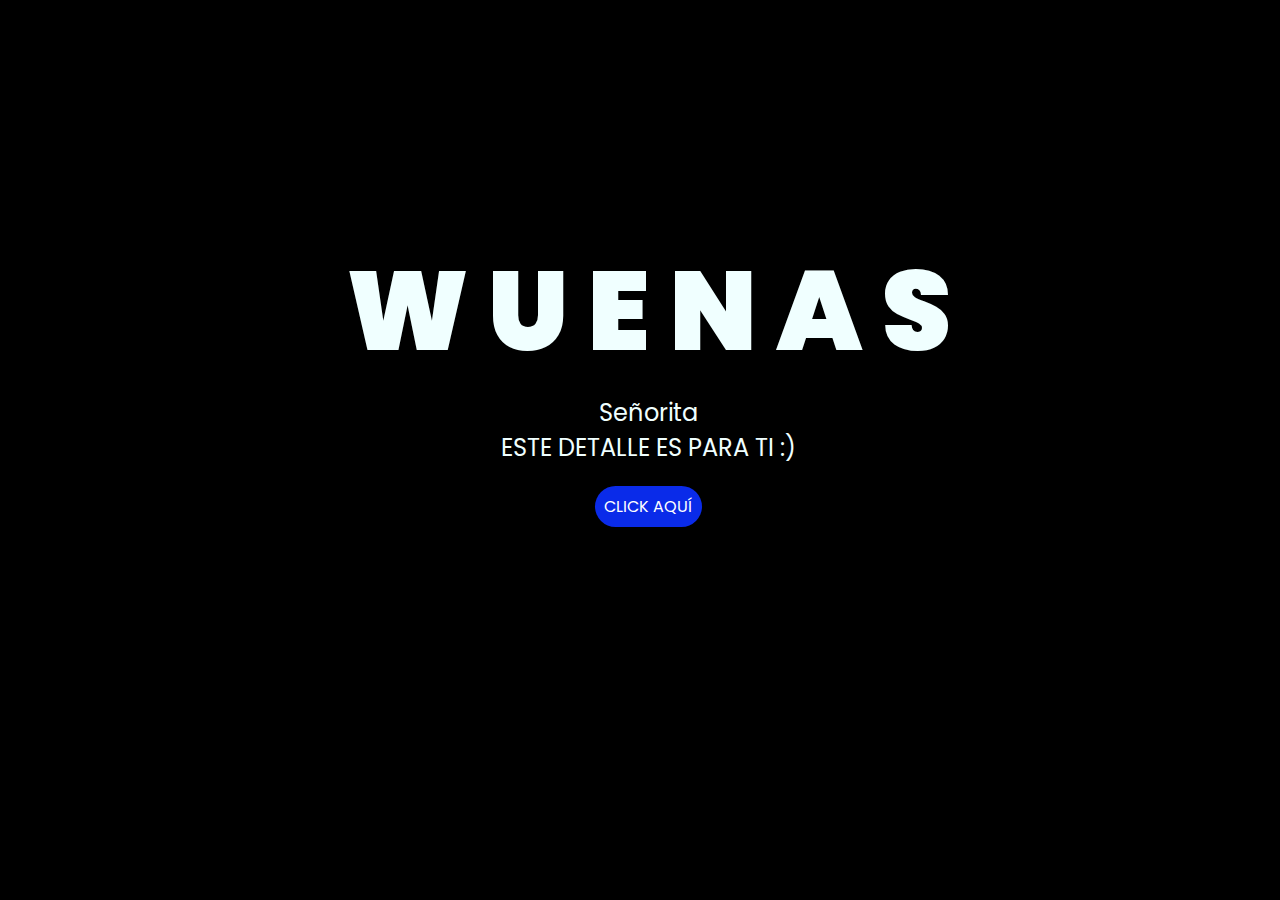
<file: index.html>
<!DOCTYPE html>
<html lang="es">

<head>
    <meta charset="UTF-8">
    <meta http-equiv="X-UA-Compatible" content="IE=edge">
    <meta name="viewport" content="width=device-width, initial-scale=1.0">
    <link rel="stylesheet" href="css/style.css">
    <link rel="icon" href="img/flowers.png" type="image/x-icon">
    <title>Flowers</title>
</head>

<body>
    
    <div class="greetings">
        <span>W</span>
        <span>U</span>
        <span>E</span>
        <span>N</span>
        <span>A</span>
        <span>S</span>
        
    </div>
    <div style="text-align: center;" class="description">
        <span>Señorita <br></span>
        <span>ESTE DETALLE ES PARA TI :)</span>
    </div>
    <div class="button">
        <button class="botones">
            <a href="flower.html" style="color: #fff;">CLICK AQUÍ</a>
        </button>
    </div>

</body>

</html>
</file>
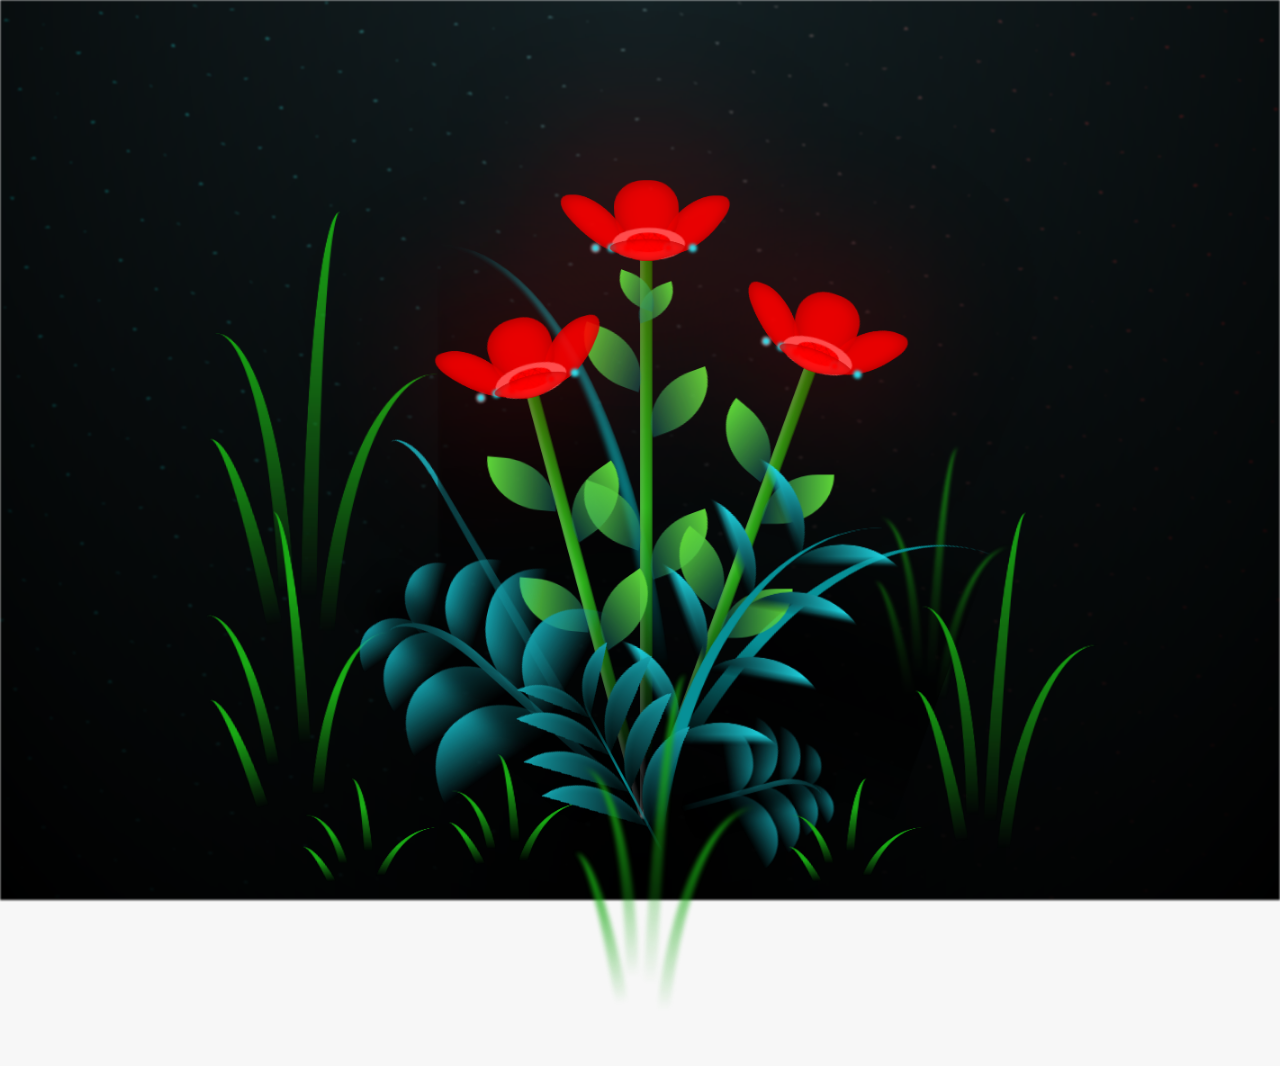
<file: flower.html>
<!DOCTYPE html>
<html lang="es">
  <head>
    <meta charset="UTF-8" />
    <meta http-equiv="X-UA-Compatible" content="IE=edge" />
    <meta name="viewport" content="width=device-width, initial-scale=1.0" />
    <link rel="stylesheet" href="css/main.css" />
    <link rel="icon" href="img/flowers.png" type="image/x-icon" />
    <title>Flower</title>
  </head>
  <body class="container">
    <audio src="sound/ChristianBasso&HaienQiu-Flowers.mp3" autoplay></audio>
    <div id="lyrics">
     
    </div>
    <h1 class="titulo">Cada segundo que paso con usted, el tiempo se me va volando. Y las flores que se muestran son rojas por que usted le gusta mucho</h1>
  
    <div class="night"></div>
    <div class="flowers">
      <div class="flower flower--1">
        <div class="flower__leafs flower__leafs--1">
          <div class="flower__leaf flower__leaf--1"></div>
          <div class="flower__leaf flower__leaf--2"></div>
          <div class="flower__leaf flower__leaf--3"></div>
          <div class="flower__leaf flower__leaf--4"></div>
          <div class="flower__white-circle"></div>

          <div class="flower__light flower__light--1"></div>
          <div class="flower__light flower__light--2"></div>
          <div class="flower__light flower__light--3"></div>
          <div class="flower__light flower__light--4"></div>
          <div class="flower__light flower__light--5"></div>
          <div class="flower__light flower__light--6"></div>
          <div class="flower__light flower__light--7"></div>
          <div class="flower__light flower__light--8"></div>
        </div>
        <div class="flower__line">
          <div class="flower__line__leaf flower__line__leaf--1"></div>
          <div class="flower__line__leaf flower__line__leaf--2"></div>
          <div class="flower__line__leaf flower__line__leaf--3"></div>
          <div class="flower__line__leaf flower__line__leaf--4"></div>
          <div class="flower__line__leaf flower__line__leaf--5"></div>
          <div class="flower__line__leaf flower__line__leaf--6"></div>
        </div>
      </div>

      <div class="flower flower--2">
        <div class="flower__leafs flower__leafs--2">
          <div class="flower__leaf flower__leaf--1"></div>
          <div class="flower__leaf flower__leaf--2"></div>
          <div class="flower__leaf flower__leaf--3"></div>
          <div class="flower__leaf flower__leaf--4"></div>
          <div class="flower__white-circle"></div>

          <div class="flower__light flower__light--1"></div>
          <div class="flower__light flower__light--2"></div>
          <div class="flower__light flower__light--3"></div>
          <div class="flower__light flower__light--4"></div>
          <div class="flower__light flower__light--5"></div>
          <div class="flower__light flower__light--6"></div>
          <div class="flower__light flower__light--7"></div>
          <div class="flower__light flower__light--8"></div>
        </div>
        <div class="flower__line">
          <div class="flower__line__leaf flower__line__leaf--1"></div>
          <div class="flower__line__leaf flower__line__leaf--2"></div>
          <div class="flower__line__leaf flower__line__leaf--3"></div>
          <div class="flower__line__leaf flower__line__leaf--4"></div>
        </div>
      </div>

      <div class="flower flower--3">
        <div class="flower__leafs flower__leafs--3">
          <div class="flower__leaf flower__leaf--1"></div>
          <div class="flower__leaf flower__leaf--2"></div>
          <div class="flower__leaf flower__leaf--3"></div>
          <div class="flower__leaf flower__leaf--4"></div>
          <div class="flower__white-circle"></div>

          <div class="flower__light flower__light--1"></div>
          <div class="flower__light flower__light--2"></div>
          <div class="flower__light flower__light--3"></div>
          <div class="flower__light flower__light--4"></div>
          <div class="flower__light flower__light--5"></div>
          <div class="flower__light flower__light--6"></div>
          <div class="flower__light flower__light--7"></div>
          <div class="flower__light flower__light--8"></div>
        </div>
        <div class="flower__line">
          <div class="flower__line__leaf flower__line__leaf--1"></div>
          <div class="flower__line__leaf flower__line__leaf--2"></div>
          <div class="flower__line__leaf flower__line__leaf--3"></div>
          <div class="flower__line__leaf flower__line__leaf--4"></div>
        </div>
      </div>

      <div class="grow-ans" style="--d: 1.2s">
        <div class="flower__g-long">
          <div class="flower__g-long__top"></div>
          <div class="flower__g-long__bottom"></div>
        </div>
      </div>

      <div class="growing-grass">
        <div class="flower__grass flower__grass--1">
          <div class="flower__grass--top"></div>
          <div class="flower__grass--bottom"></div>
          <div class="flower__grass__leaf flower__grass__leaf--1"></div>
          <div class="flower__grass__leaf flower__grass__leaf--2"></div>
          <div class="flower__grass__leaf flower__grass__leaf--3"></div>
          <div class="flower__grass__leaf flower__grass__leaf--4"></div>
          <div class="flower__grass__leaf flower__grass__leaf--5"></div>
          <div class="flower__grass__leaf flower__grass__leaf--6"></div>
          <div class="flower__grass__leaf flower__grass__leaf--7"></div>
          <div class="flower__grass__leaf flower__grass__leaf--8"></div>
          <div class="flower__grass__overlay"></div>
        </div>
      </div>

      <div class="growing-grass">
        <div class="flower__grass flower__grass--2">
          <div class="flower__grass--top"></div>
          <div class="flower__grass--bottom"></div>
          <div class="flower__grass__leaf flower__grass__leaf--1"></div>
          <div class="flower__grass__leaf flower__grass__leaf--2"></div>
          <div class="flower__grass__leaf flower__grass__leaf--3"></div>
          <div class="flower__grass__leaf flower__grass__leaf--4"></div>
          <div class="flower__grass__leaf flower__grass__leaf--5"></div>
          <div class="flower__grass__leaf flower__grass__leaf--6"></div>
          <div class="flower__grass__leaf flower__grass__leaf--7"></div>
          <div class="flower__grass__leaf flower__grass__leaf--8"></div>
          <div class="flower__grass__overlay"></div>
        </div>
      </div>

      <div class="grow-ans" style="--d: 2.4s">
        <div class="flower__g-right flower__g-right--1">
          <div class="leaf"></div>
        </div>
      </div>

      <div class="grow-ans" style="--d: 2.8s">
        <div class="flower__g-right flower__g-right--2">
          <div class="leaf"></div>
        </div>
      </div>

      <div class="grow-ans" style="--d: 2.8s">
        <div class="flower__g-front">
          <div
            class="flower__g-front__leaf-wrapper flower__g-front__leaf-wrapper--1"
          >
            <div class="flower__g-front__leaf"></div>
          </div>
          <div
            class="flower__g-front__leaf-wrapper flower__g-front__leaf-wrapper--2"
          >
            <div class="flower__g-front__leaf"></div>
          </div>
          <div
            class="flower__g-front__leaf-wrapper flower__g-front__leaf-wrapper--3"
          >
            <div class="flower__g-front__leaf"></div>
          </div>
          <div
            class="flower__g-front__leaf-wrapper flower__g-front__leaf-wrapper--4"
          >
            <div class="flower__g-front__leaf"></div>
          </div>
          <div
            class="flower__g-front__leaf-wrapper flower__g-front__leaf-wrapper--5"
          >
            <div class="flower__g-front__leaf"></div>
          </div>
          <div
            class="flower__g-front__leaf-wrapper flower__g-front__leaf-wrapper--6"
          >
            <div class="flower__g-front__leaf"></div>
          </div>
          <div
            class="flower__g-front__leaf-wrapper flower__g-front__leaf-wrapper--7"
          >
            <div class="flower__g-front__leaf"></div>
          </div>
          <div
            class="flower__g-front__leaf-wrapper flower__g-front__leaf-wrapper--8"
          >
            <div class="flower__g-front__leaf"></div>
          </div>
          <div class="flower__g-front__line"></div>
        </div>
      </div>

      <div class="grow-ans" style="--d: 3.2s">
        <div class="flower__g-fr">
          <div class="leaf"></div>
          <div class="flower__g-fr__leaf flower__g-fr__leaf--1"></div>
          <div class="flower__g-fr__leaf flower__g-fr__leaf--2"></div>
          <div class="flower__g-fr__leaf flower__g-fr__leaf--3"></div>
          <div class="flower__g-fr__leaf flower__g-fr__leaf--4"></div>
          <div class="flower__g-fr__leaf flower__g-fr__leaf--5"></div>
          <div class="flower__g-fr__leaf flower__g-fr__leaf--6"></div>
          <div class="flower__g-fr__leaf flower__g-fr__leaf--7"></div>
          <div class="flower__g-fr__leaf flower__g-fr__leaf--8"></div>
        </div>
      </div>

      <div class="long-g long-g--0">
        <div class="grow-ans" style="--d: 3s">
          <div class="leaf leaf--0"></div>
        </div>
        <div class="grow-ans" style="--d: 2.2s">
          <div class="leaf leaf--1"></div>
        </div>
        <div class="grow-ans" style="--d: 3.4s">
          <div class="leaf leaf--2"></div>
        </div>
        <div class="grow-ans" style="--d: 3.6s">
          <div class="leaf leaf--3"></div>
        </div>
      </div>

      <div class="long-g long-g--1">
        <div class="grow-ans" style="--d: 3.6s">
          <div class="leaf leaf--0"></div>
        </div>
        <div class="grow-ans" style="--d: 3.8s">
          <div class="leaf leaf--1"></div>
        </div>
        <div class="grow-ans" style="--d: 4s">
          <div class="leaf leaf--2"></div>
        </div>
        <div class="grow-ans" style="--d: 4.2s">
          <div class="leaf leaf--3"></div>
        </div>
      </div>

      <div class="long-g long-g--2">
        <div class="grow-ans" style="--d: 4s">
          <div class="leaf leaf--0"></div>
        </div>
        <div class="grow-ans" style="--d: 4.2s">
          <div class="leaf leaf--1"></div>
        </div>
        <div class="grow-ans" style="--d: 4.4s">
          <div class="leaf leaf--2"></div>
        </div>
        <div class="grow-ans" style="--d: 4.6s">
          <div class="leaf leaf--3"></div>
        </div>
      </div>

      <div class="long-g long-g--3">
        <div class="grow-ans" style="--d: 4s">
          <div class="leaf leaf--0"></div>
        </div>
        <div class="grow-ans" style="--d: 4.2s">
          <div class="leaf leaf--1"></div>
        </div>
        <div class="grow-ans" style="--d: 3s">
          <div class="leaf leaf--2"></div>
        </div>
        <div class="grow-ans" style="--d: 3.6s">
          <div class="leaf leaf--3"></div>
        </div>
      </div>

      <div class="long-g long-g--4">
        <div class="grow-ans" style="--d: 4s">
          <div class="leaf leaf--0"></div>
        </div>
        <div class="grow-ans" style="--d: 4.2s">
          <div class="leaf leaf--1"></div>
        </div>
        <div class="grow-ans" style="--d: 3s">
          <div class="leaf leaf--2"></div>
        </div>
        <div class="grow-ans" style="--d: 3.6s">
          <div class="leaf leaf--3"></div>
        </div>
      </div>

      <div class="long-g long-g--5">
        <div class="grow-ans" style="--d: 4s">
          <div class="leaf leaf--0"></div>
        </div>
        <div class="grow-ans" style="--d: 4.2s">
          <div class="leaf leaf--1"></div>
        </div>
        <div class="grow-ans" style="--d: 3s">
          <div class="leaf leaf--2"></div>
        </div>
        <div class="grow-ans" style="--d: 3.6s">
          <div class="leaf leaf--3"></div>
        </div>
      </div>

      <div class="long-g long-g--6">
        <div class="grow-ans" style="--d: 4.2s">
          <div class="leaf leaf--0"></div>
        </div>
        <div class="grow-ans" style="--d: 4.4s">
          <div class="leaf leaf--1"></div>
        </div>
        <div class="grow-ans" style="--d: 4.6s">
          <div class="leaf leaf--2"></div>
        </div>
        <div class="grow-ans" style="--d: 4.8s">
          <div class="leaf leaf--3"></div>
        </div>
      </div>

      <div class="long-g long-g--7">
        <div class="grow-ans" style="--d: 3s">
          <div class="leaf leaf--0"></div>
        </div>
        <div class="grow-ans" style="--d: 3.2s">
          <div class="leaf leaf--1"></div>
        </div>
        <div class="grow-ans" style="--d: 3.5s">
          <div class="leaf leaf--2"></div>
        </div>
        <div class="grow-ans" style="--d: 3.6s">
          <div class="leaf leaf--3"></div>
        </div>
      </div>
    </div>
    <script src="anim.js"></script>
    <script src="main.js"></script>
  </body>
</html>
</file>
<file: css/style.css>
@import url('https://fonts.googleapis.com/css2?family=Poppins:ital,wght@0,500;1,900&display=swap');
*{
    font-family: 'Poppins',cursive;
}
body{
    color: azure;
    width: 100%;
    height: 82vh;
    display: flex;
    flex-direction: column;
    align-items: center;
    justify-content: center;
    background-color: black;
    /* padding-top: -30; */
}

.botones{
    padding: 9px;
    border-radius: 80px;
    background-color: transparent;
    border: none;
}

.botones a{
    background-color: #0a2be9;
    padding: 9px;
    border-radius: 80px;
    -webkit-border-radius: 80px;
    -moz-border-radius: 80px;
    -ms-border-radius: 80px;
    -o-border-radius: 80px;

}

.botones a:focus{
    background-color: rgb(50, 194, 194);
}

.greetings{
    font-size: 7rem;
    font-weight: 900;
}
.greetings > span{
    animation: glow 2.5s ease-in-out infinite;
}
@keyframes glow{
    0%, 100%{
        color: #fff;
        text-shadow: 0 0 12px #39c6d6, 0 0 50px #39c6d6, 0 0 100px #39c6d6;
    }
    10%, 90%{
        color: #111;
        text-shadow: none;
    }
}
.greetings > span:nth-child(2){
    animation-delay: .2s ;
}
.greetings > span:nth-child(3){
    animation-delay: .4s ;
}
.greetings > span:nth-child(4){
    animation-delay: .6s;
}
.greetings > span:nth-child(5){
    animation-delay: .8s;
}
.greetings > span:nth-child(6){
    animation-delay: 1s;
}

.description{
    font-size: 1.5rem;
    margin-bottom: 20px;
}

.button a{
    text-decoration: none;
    font-size: 1rem;
    color: #111;
}

@media screen and (max-width:574px){
    .greetings{
        display: block;
        font-size: 4rem;
        font-weight: 800;
        text-align: center;
    }
    .description{
        font-size: 2rem;
    }
    
    .button a{
        font-size: 1rem;
    }
}
</file>
<file: css/main.css>
*,
*::after,
*::before {
  padding: 0;
  margin: 0;
  box-sizing: border-box;
}

:root {
  --dark-color: #000;
}

body {
  display: flex;
  align-items: flex-end;
  justify-content: center;
  min-height: 100vh;
  background-color: var(--dark-color);
  overflow: hidden;
  perspective: 1000px;
}

#lyrics {
  font-size: 28px;
  font-family: "Franklin Gothic Medium", "Arial Narrow", Arial, sans-serif;
  color: white;
  position: absolute;
  margin-bottom: 20%;
  z-index: 1;
  font-weight: bold;
  letter-spacing: 4px;
}
@media only screen and (max-width: 600px) {
  /* Estilos específicos para dispositivos con un ancho máximo de 600px */
  #lyrics {
      font-size: 14px; /* Reduce el tamaño del texto para dispositivos más pequeños */
      margin-bottom: 530px;
      letter-spacing: 3px;
  }

}
.titulo {
  margin-bottom: 180px;
  font-family: "Arial Narrow", Arial, sans-serif;
  color: rgb(255, 157, 198);
  position: absolute;
  font-weight: bold;
  letter-spacing: 10px;
  opacity: 0;
  animation: fadeIn 3s ease-in-out forwards;
  text-align: center;
}
@keyframes fadeIn {
  from {
    opacity: 0;
  }
  to {
    opacity: 1;
  }
}

.night {
  z-index: -1;
  position: absolute;
  left: 50%;
  top: 0;
  transform: translateX(-50%);
  width: 100%;
  height: 100%;
  filter: blur(0.1vmin);
  background-image: radial-gradient(
      ellipse at top,
      transparent 0%,
      var(--dark-color)
    ),
    radial-gradient(
      ellipse at bottom,
      var(--dark-color),
      rgba(145, 233, 255, 0.2)
    ),
    repeating-linear-gradient(
      220deg,
      rgb(0, 0, 0) 0px,
      rgb(0, 0, 0) 19px,
      transparent 19px,
      transparent 22px
    ),
    repeating-linear-gradient(
      189deg,
      rgb(0, 0, 0) 0px,
      rgb(0, 0, 0) 19px,
      transparent 19px,
      transparent 22px
    ),
    repeating-linear-gradient(
      148deg,
      rgb(0, 0, 0) 0px,
      rgb(0, 0, 0) 19px,
      transparent 19px,
      transparent 22px
    ),
    linear-gradient(90deg, rgb(0, 255, 250), rgb(201, 1, 1));
}

.flowers {
  position: relative;
  transform: scale(0.9);
  /*margin-bottom: 100px;
  */
}

@media only screen and (max-width: 600px) {
  /* Estilos específicos para dispositivos con un ancho máximo de 600px */
.flowers {
      font-size: 14px;
      margin-bottom: 35%;
      letter-spacing: 3px;
      transform: scale(1.0);
}

}

.flower {
  position: absolute;
  bottom: 10vmin;
  transform-origin: bottom center;
  z-index: 10;
  --fl-speed: 0.8s;
}
.flower--1 {
  -webkit-animation: moving-flower-1 4s linear infinite;
  animation: moving-flower-1 4s linear infinite;
}
.flower--1 .flower__line {
  height: 70vmin;
  -webkit-animation-delay: 0.3s;
  animation-delay: 0.3s;
}
.flower--1 .flower__line__leaf--1 {
  -webkit-animation: blooming-leaf-right var(--fl-speed) 1.6s backwards;
  animation: blooming-leaf-right var(--fl-speed) 1.6s backwards;
}
.flower--1 .flower__line__leaf--2 {
  -webkit-animation: blooming-leaf-right var(--fl-speed) 1.4s backwards;
  animation: blooming-leaf-right var(--fl-speed) 1.4s backwards;
}
.flower--1 .flower__line__leaf--3 {
  -webkit-animation: blooming-leaf-left var(--fl-speed) 1.2s backwards;
  animation: blooming-leaf-left var(--fl-speed) 1.2s backwards;
}
.flower--1 .flower__line__leaf--4 {
  -webkit-animation: blooming-leaf-left var(--fl-speed) 1s backwards;
  animation: blooming-leaf-left var(--fl-speed) 1s backwards;
}
.flower--1 .flower__line__leaf--5 {
  -webkit-animation: blooming-leaf-right var(--fl-speed) 1.8s backwards;
  animation: blooming-leaf-right var(--fl-speed) 1.8s backwards;
}
.flower--1 .flower__line__leaf--6 {
  -webkit-animation: blooming-leaf-left var(--fl-speed) 2s backwards;
  animation: blooming-leaf-left var(--fl-speed) 2s backwards;
}
.flower--2 {
  left: 50%;
  transform: rotate(20deg);
  -webkit-animation: moving-flower-2 4s linear infinite;
  animation: moving-flower-2 4s linear infinite;
}
.flower--2 .flower__line {
  height: 60vmin;
  -webkit-animation-delay: 0.6s;
  animation-delay: 0.6s;
}
.flower--2 .flower__line__leaf--1 {
  -webkit-animation: blooming-leaf-right var(--fl-speed) 1.9s backwards;
  animation: blooming-leaf-right var(--fl-speed) 1.9s backwards;
}
.flower--2 .flower__line__leaf--2 {
  -webkit-animation: blooming-leaf-right var(--fl-speed) 1.7s backwards;
  animation: blooming-leaf-right var(--fl-speed) 1.7s backwards;
}
.flower--2 .flower__line__leaf--3 {
  -webkit-animation: blooming-leaf-left var(--fl-speed) 1.5s backwards;
  animation: blooming-leaf-left var(--fl-speed) 1.5s backwards;
}
.flower--2 .flower__line__leaf--4 {
  -webkit-animation: blooming-leaf-left var(--fl-speed) 1.3s backwards;
  animation: blooming-leaf-left var(--fl-speed) 1.3s backwards;
}
.flower--3 {
  left: 50%;
  transform: rotate(-15deg);
  -webkit-animation: moving-flower-3 4s linear infinite;
  animation: moving-flower-3 4s linear infinite;
}
.flower--3 .flower__line {
  -webkit-animation-delay: 0.9s;
  animation-delay: 0.9s;
}
.flower--3 .flower__line__leaf--1 {
  -webkit-animation: blooming-leaf-right var(--fl-speed) 2.5s backwards;
  animation: blooming-leaf-right var(--fl-speed) 2.5s backwards;
}
.flower--3 .flower__line__leaf--2 {
  -webkit-animation: blooming-leaf-right var(--fl-speed) 2.3s backwards;
  animation: blooming-leaf-right var(--fl-speed) 2.3s backwards;
}
.flower--3 .flower__line__leaf--3 {
  -webkit-animation: blooming-leaf-left var(--fl-speed) 2.1s backwards;
  animation: blooming-leaf-left var(--fl-speed) 2.1s backwards;
}
.flower--3 .flower__line__leaf--4 {
  -webkit-animation: blooming-leaf-left var(--fl-speed) 1.9s backwards;
  animation: blooming-leaf-left var(--fl-speed) 1.9s backwards;
}
.flower__leafs {
  position: relative;
  -webkit-animation: blooming-flower 2s backwards;
  animation: blooming-flower 2s backwards;
}
.flower__leafs--1 {
  -webkit-animation-delay: 1.1s;
  animation-delay: 1.1s;
}
.flower__leafs--2 {
  -webkit-animation-delay: 1.4s;
  animation-delay: 1.4s;
}
.flower__leafs--3 {
  -webkit-animation-delay: 1.7s;
  animation-delay: 1.7s;
}
.flower__leafs::after {
  content: "";
  position: absolute;
  left: 0;
  top: 0;
  transform: translate(-50%, -100%);
  width: 8vmin;
  height: 8vmin;
  background-color: rgb(255, 0, 0);
  /* background-color: #fd2525; */
  filter: blur(10vmin);
}
.flower__leaf {
  position: absolute;
  bottom: 0;
  left: 50%;
  width: 8vmin;
  height: 11vmin;
  border-radius: 51% 49% 47% 53%/44% 45% 55% 69%;
  background-color: #253bfd;
  background-color: rgb(255, 0, 0);
  transform-origin: bottom center;
  opacity: 0.9;
  box-shadow: inset 0 0 2vmin rgba(71, 3, 3, 0.5);
}
.flower__leaf--1 {
  transform: translate(-10%, 1%) rotateY(40deg) rotateX(-50deg);
}
.flower__leaf--2 {
  transform: translate(-50%, -4%) rotateX(40deg);
}
.flower__leaf--3 {
  transform: translate(-90%, 0%) rotateY(45deg) rotateX(50deg);
}
.flower__leaf--4 {
  width: 8vmin;
  height: 8vmin;
  transform-origin: bottom left;
  border-radius: 4vmin 10vmin 4vmin 4vmin;
  transform: translate(0%, 18%) rotateX(70deg) rotate(-43deg);
  background-color: rgba(255, 0, 0, 0.966);
  z-index: 1;
  opacity: 0.8;
}
.flower__white-circle {
  position: absolute;
  left: -3.5vmin;
  top: -3vmin;
  width: 9vmin;
  height: 4vmin;
  border-radius: 50%;
  background-color: #ff5656;
}
.flower__white-circle::after {
  content: "";
  position: absolute;
  left: 50%;
  top: 45%;
  transform: translate(-50%, -50%);
  width: 60%;
  height: 60%;
  border-radius: inherit;
  background-image: repeating-linear-gradient(
      135deg,
      rgba(0, 0, 0, 0.03) 0px,
      rgba(0, 0, 0, 0.03) 1px,
      transparent 1px,
      transparent 12px
    ),
    repeating-linear-gradient(
      45deg,
      rgba(0, 0, 0, 0.03) 0px,
      rgba(0, 0, 0, 0.03) 1px,
      transparent 1px,
      transparent 12px
    ),
    repeating-linear-gradient(
      67.5deg,
      rgba(0, 0, 0, 0.03) 0px,
      rgba(0, 0, 0, 0.03) 1px,
      transparent 1px,
      transparent 12px
    ),
    repeating-linear-gradient(
      135deg,
      rgba(0, 0, 0, 0.03) 0px,
      rgba(0, 0, 0, 0.03) 1px,
      transparent 1px,
      transparent 12px
    ),
    repeating-linear-gradient(
      45deg,
      rgba(0, 0, 0, 0.03) 0px,
      rgba(0, 0, 0, 0.03) 1px,
      transparent 1px,
      transparent 12px
    ),
    repeating-linear-gradient(
      112.5deg,
      rgba(0, 0, 0, 0.03) 0px,
      rgba(0, 0, 0, 0.03) 1px,
      transparent 1px,
      transparent 12px
    ),
    repeating-linear-gradient(
      112.5deg,
      rgba(0, 0, 0, 0.03) 0px,
      rgba(0, 0, 0, 0.03) 1px,
      transparent 1px,
      transparent 12px
    ),
    repeating-linear-gradient(
      45deg,
      rgba(0, 0, 0, 0.03) 0px,
      rgba(0, 0, 0, 0.03) 1px,
      transparent 1px,
      transparent 12px
    ),
    repeating-linear-gradient(
      22.5deg,
      rgba(0, 0, 0, 0.03) 0px,
      rgba(0, 0, 0, 0.03) 1px,
      transparent 1px,
      transparent 12px
    ),
    repeating-linear-gradient(
      45deg,
      rgba(0, 0, 0, 0.03) 0px,
      rgba(0, 0, 0, 0.03) 1px,
      transparent 1px,
      transparent 12px
    ),
    repeating-linear-gradient(
      22.5deg,
      rgba(0, 0, 0, 0.03) 0px,
      rgba(0, 0, 0, 0.03) 1px,
      transparent 1px,
      transparent 12px
    ),
    repeating-linear-gradient(
      135deg,
      rgba(0, 0, 0, 0.03) 0px,
      rgba(0, 0, 0, 0.03) 1px,
      transparent 1px,
      transparent 12px
    ),
    repeating-linear-gradient(
      157.5deg,
      rgba(0, 0, 0, 0.03) 0px,
      rgba(0, 0, 0, 0.03) 1px,
      transparent 1px,
      transparent 12px
    ),
    repeating-linear-gradient(
      67.5deg,
      rgba(0, 0, 0, 0.03) 0px,
      rgba(0, 0, 0, 0.03) 1px,
      transparent 1px,
      transparent 12px
    ),
    repeating-linear-gradient(
      67.5deg,
      rgba(0, 0, 0, 0.03) 0px,
      rgba(0, 0, 0, 0.03) 1px,
      transparent 1px,
      transparent 12px
    ),
    linear-gradient(90deg, rgb(255, 0, 0), rgb(255, 0, 0));
}
.flower__line {
  height: 55vmin;
  width: 1.5vmin;
  background-image: linear-gradient(
      to left,
      rgba(0, 0, 0, 0.2),
      transparent,
      rgba(255, 255, 255, 0.2)
    ),
    linear-gradient(to top, transparent 10%, #2db31b, #277c05);
  box-shadow: inset 0 0 2px rgba(0, 0, 0, 0.5);
  -webkit-animation: grow-flower-tree 4s backwards;
  animation: grow-flower-tree 4s backwards;
}
.flower__line__leaf {
  --w: 7vmin;
  --h: calc(var(--w) + 2vmin);
  position: absolute;
  top: 20%;
  left: 90%;
  width: var(--w);
  height: var(--h);
  border-top-right-radius: var(--h);
  border-bottom-left-radius: var(--h);
  background-image: linear-gradient(to top, rgba(20, 117, 122, 0.4), #5ed639);
}
.flower__line__leaf--1 {
  transform: rotate(70deg) rotateY(30deg);
}
.flower__line__leaf--2 {
  top: 45%;
  transform: rotate(70deg) rotateY(30deg);
}
.flower__line__leaf--3,
.flower__line__leaf--4,
.flower__line__leaf--6 {
  border-top-right-radius: 0;
  border-bottom-left-radius: 0;
  border-top-left-radius: var(--h);
  border-bottom-right-radius: var(--h);
  left: -460%;
  top: 12%;
  transform: rotate(-70deg) rotateY(30deg);
}
.flower__line__leaf--4 {
  top: 40%;
}
.flower__line__leaf--5 {
  top: 0;
  transform-origin: left;
  transform: rotate(70deg) rotateY(30deg) scale(0.6);
}
.flower__line__leaf--6 {
  top: -2%;
  left: -450%;
  transform-origin: right;
  transform: rotate(-70deg) rotateY(30deg) scale(0.6);
}
.flower__light {
  position: absolute;
  bottom: 0vmin;
  width: 1vmin;
  height: 1vmin;
  background-color: rgb(255, 0, 0);
  border-radius: 50%;
  filter: blur(0.2vmin);
  -webkit-animation: light-ans 4s linear infinite backwards;
  animation: light-ans 4s linear infinite backwards;
}
.flower__light:nth-child(odd) {
  background-color: #23f0ff;
}
.flower__light--1 {
  left: -2vmin;
  -webkit-animation-delay: 1s;
  animation-delay: 1s;
}
.flower__light--2 {
  left: 3vmin;
  -webkit-animation-delay: 0.5s;
  animation-delay: 0.5s;
}
.flower__light--3 {
  left: -6vmin;
  -webkit-animation-delay: 0.3s;
  animation-delay: 0.3s;
}
.flower__light--4 {
  left: 6vmin;
  -webkit-animation-delay: 0.9s;
  animation-delay: 0.9s;
}
.flower__light--5 {
  left: -1vmin;
  -webkit-animation-delay: 1.5s;
  animation-delay: 1.5s;
}
.flower__light--6 {
  left: -4vmin;
  -webkit-animation-delay: 3s;
  animation-delay: 3s;
}
.flower__light--7 {
  left: 3vmin;
  -webkit-animation-delay: 2s;
  animation-delay: 2s;
}
.flower__light--8 {
  left: -6vmin;
  -webkit-animation-delay: 3.5s;
  animation-delay: 3.5s;
}
.flower__grass {
  --c: #159faa;
  --line-w: 1.5vmin;
  position: absolute;
  bottom: 12vmin;
  left: -7vmin;
  display: flex;
  flex-direction: column;
  align-items: flex-end;
  z-index: 20;
  transform-origin: bottom center;
  transform: rotate(-48deg) rotateY(40deg);
}
.flower__grass--1 {
  -webkit-animation: moving-grass 2s linear infinite;
  animation: moving-grass 2s linear infinite;
}
.flower__grass--2 {
  left: 2vmin;
  bottom: 10vmin;
  transform: scale(0.5) rotate(75deg) rotateX(10deg) rotateY(-200deg);
  opacity: 0.8;
  z-index: 0;
  -webkit-animation: moving-grass--2 1.5s linear infinite;
  animation: moving-grass--2 1.5s linear infinite;
}
.flower__grass--top {
  width: 7vmin;
  height: 10vmin;
  border-top-right-radius: 100%;
  border-right: var(--line-w) solid var(--c);
  transform-origin: bottom center;
  transform: rotate(-2deg);
}
.flower__grass--bottom {
  margin-top: -2px;
  width: var(--line-w);
  height: 25vmin;
  background-image: linear-gradient(to top, transparent, var(--c));
}
.flower__grass__leaf {
  --size: 10vmin;
  position: absolute;
  width: calc(var(--size) * 2.1);
  height: var(--size);
  border-top-left-radius: var(--size);
  border-top-right-radius: var(--size);
  background-image: linear-gradient(
    to top,
    transparent,
    transparent 30%,
    var(--c)
  );
  z-index: 100;
}
.flower__grass__leaf--1 {
  top: -6%;
  left: 30%;
  --size: 6vmin;
  transform: rotate(-20deg);
  -webkit-animation: growing-grass-ans--1 2s 2.6s backwards;
  animation: growing-grass-ans--1 2s 2.6s backwards;
}
@-webkit-keyframes growing-grass-ans--1 {
  0% {
    transform-origin: bottom left;
    transform: rotate(-20deg) scale(0);
  }
}
@keyframes growing-grass-ans--1 {
  0% {
    transform-origin: bottom left;
    transform: rotate(-20deg) scale(0);
  }
}
.flower__grass__leaf--2 {
  top: -5%;
  left: -110%;
  --size: 6vmin;
  transform: rotate(10deg);
  -webkit-animation: growing-grass-ans--2 2s 2.4s linear backwards;
  animation: growing-grass-ans--2 2s 2.4s linear backwards;
}
@-webkit-keyframes growing-grass-ans--2 {
  0% {
    transform-origin: bottom right;
    transform: rotate(10deg) scale(0);
  }
}
@keyframes growing-grass-ans--2 {
  0% {
    transform-origin: bottom right;
    transform: rotate(10deg) scale(0);
  }
}
.flower__grass__leaf--3 {
  top: 5%;
  left: 60%;
  --size: 8vmin;
  transform: rotate(-18deg) rotateX(-20deg);
  -webkit-animation: growing-grass-ans--3 2s 2.2s linear backwards;
  animation: growing-grass-ans--3 2s 2.2s linear backwards;
}
@-webkit-keyframes growing-grass-ans--3 {
  0% {
    transform-origin: bottom left;
    transform: rotate(-18deg) rotateX(-20deg) scale(0);
  }
}
@keyframes growing-grass-ans--3 {
  0% {
    transform-origin: bottom left;
    transform: rotate(-18deg) rotateX(-20deg) scale(0);
  }
}
.flower__grass__leaf--4 {
  top: 6%;
  left: -135%;
  --size: 8vmin;
  transform: rotate(2deg);
  -webkit-animation: growing-grass-ans--4 2s 2s linear backwards;
  animation: growing-grass-ans--4 2s 2s linear backwards;
}
@-webkit-keyframes growing-grass-ans--4 {
  0% {
    transform-origin: bottom right;
    transform: rotate(2deg) scale(0);
  }
}
@keyframes growing-grass-ans--4 {
  0% {
    transform-origin: bottom right;
    transform: rotate(2deg) scale(0);
  }
}
.flower__grass__leaf--5 {
  top: 20%;
  left: 60%;
  --size: 10vmin;
  transform: rotate(-24deg) rotateX(-20deg);
  -webkit-animation: growing-grass-ans--5 2s 1.8s linear backwards;
  animation: growing-grass-ans--5 2s 1.8s linear backwards;
}
@-webkit-keyframes growing-grass-ans--5 {
  0% {
    transform-origin: bottom left;
    transform: rotate(-24deg) rotateX(-20deg) scale(0);
  }
}
@keyframes growing-grass-ans--5 {
  0% {
    transform-origin: bottom left;
    transform: rotate(-24deg) rotateX(-20deg) scale(0);
  }
}
.flower__grass__leaf--6 {
  top: 22%;
  left: -180%;
  --size: 10vmin;
  transform: rotate(10deg);
  -webkit-animation: growing-grass-ans--6 2s 1.6s linear backwards;
  animation: growing-grass-ans--6 2s 1.6s linear backwards;
}
@-webkit-keyframes growing-grass-ans--6 {
  0% {
    transform-origin: bottom right;
    transform: rotate(10deg) scale(0);
  }
}
@keyframes growing-grass-ans--6 {
  0% {
    transform-origin: bottom right;
    transform: rotate(10deg) scale(0);
  }
}
.flower__grass__leaf--7 {
  top: 39%;
  left: 70%;
  --size: 10vmin;
  transform: rotate(-10deg);
  -webkit-animation: growing-grass-ans--7 2s 1.4s linear backwards;
  animation: growing-grass-ans--7 2s 1.4s linear backwards;
}
@-webkit-keyframes growing-grass-ans--7 {
  0% {
    transform-origin: bottom left;
    transform: rotate(-10deg) scale(0);
  }
}
@keyframes growing-grass-ans--7 {
  0% {
    transform-origin: bottom left;
    transform: rotate(-10deg) scale(0);
  }
}
.flower__grass__leaf--8 {
  top: 40%;
  left: -215%;
  --size: 11vmin;
  transform: rotate(10deg);
  -webkit-animation: growing-grass-ans--8 2s 1.2s linear backwards;
  animation: growing-grass-ans--8 2s 1.2s linear backwards;
}
@-webkit-keyframes growing-grass-ans--8 {
  0% {
    transform-origin: bottom right;
    transform: rotate(10deg) scale(0);
  }
}
@keyframes growing-grass-ans--8 {
  0% {
    transform-origin: bottom right;
    transform: rotate(10deg) scale(0);
  }
}
.flower__grass__overlay {
  position: absolute;
  top: -10%;
  right: 0%;
  width: 100%;
  height: 100%;
  background-color: rgba(0, 0, 0, 0.6);
  filter: blur(1.5vmin);
  z-index: 100;
}
.flower__g-long {
  --w: 2vmin;
  --h: 6vmin;
  --c: #159faa;
  position: absolute;
  bottom: 10vmin;
  left: -3vmin;
  transform-origin: bottom center;
  transform: rotate(-30deg) rotateY(-20deg);
  display: flex;
  flex-direction: column;
  align-items: flex-end;
  -webkit-animation: flower-g-long-ans 3s linear infinite;
  animation: flower-g-long-ans 3s linear infinite;
}
@-webkit-keyframes flower-g-long-ans {
  0%,
  100% {
    transform: rotate(-30deg) rotateY(-20deg);
  }
  50% {
    transform: rotate(-32deg) rotateY(-20deg);
  }
}
@keyframes flower-g-long-ans {
  0%,
  100% {
    transform: rotate(-30deg) rotateY(-20deg);
  }
  50% {
    transform: rotate(-32deg) rotateY(-20deg);
  }
}
.flower__g-long__top {
  top: calc(var(--h) * -1);
  width: calc(var(--w) + 1vmin);
  height: var(--h);
  border-top-right-radius: 100%;
  border-right: 0.7vmin solid var(--c);
  transform: translate(-0.7vmin, 1vmin);
}
.flower__g-long__bottom {
  width: var(--w);
  height: 50vmin;
  transform-origin: bottom center;
  background-image: linear-gradient(to top, transparent 30%, var(--c));
  box-shadow: inset 0 0 2px rgba(0, 0, 0, 0.5);
  -webkit-clip-path: polygon(35% 0, 65% 1%, 100% 100%, 0% 100%);
  clip-path: polygon(35% 0, 65% 1%, 100% 100%, 0% 100%);
}
.flower__g-right {
  position: absolute;
  bottom: 6vmin;
  left: -2vmin;
  transform-origin: bottom left;
  transform: rotate(20deg);
}
.flower__g-right .leaf {
  width: 30vmin;
  height: 50vmin;
  border-top-left-radius: 100%;
  border-left: 2vmin solid #079097;
  background-image: linear-gradient(
    to bottom,
    transparent,
    var(--dark-color) 60%
  );
  -webkit-mask-image: linear-gradient(to top, transparent 30%, #079097 60%);
}
.flower__g-right--1 {
  -webkit-animation: flower-g-right-ans 2.5s linear infinite;
  animation: flower-g-right-ans 2.5s linear infinite;
}
.flower__g-right--2 {
  left: 5vmin;
  transform: rotateY(-180deg);
  -webkit-animation: flower-g-right-ans--2 3s linear infinite;
  animation: flower-g-right-ans--2 3s linear infinite;
}
.flower__g-right--2 .leaf {
  height: 75vmin;
  filter: blur(0.3vmin);
  opacity: 0.8;
}
@-webkit-keyframes flower-g-right-ans {
  0%,
  100% {
    transform: rotate(20deg);
  }
  50% {
    transform: rotate(24deg) rotateX(-20deg);
  }
}
@keyframes flower-g-right-ans {
  0%,
  100% {
    transform: rotate(20deg);
  }
  50% {
    transform: rotate(24deg) rotateX(-20deg);
  }
}
@-webkit-keyframes flower-g-right-ans--2 {
  0%,
  100% {
    transform: rotateY(-180deg) rotate(0deg) rotateX(-20deg);
  }
  50% {
    transform: rotateY(-180deg) rotate(6deg) rotateX(-20deg);
  }
}
@keyframes flower-g-right-ans--2 {
  0%,
  100% {
    transform: rotateY(-180deg) rotate(0deg) rotateX(-20deg);
  }
  50% {
    transform: rotateY(-180deg) rotate(6deg) rotateX(-20deg);
  }
}
.flower__g-front {
  position: absolute;
  bottom: 6vmin;
  left: 2.5vmin;
  z-index: 100;
  transform-origin: bottom center;
  transform: rotate(-28deg) rotateY(30deg) scale(1.04);
  -webkit-animation: flower__g-front-ans 2s linear infinite;
  animation: flower__g-front-ans 2s linear infinite;
}
@-webkit-keyframes flower__g-front-ans {
  0%,
  100% {
    transform: rotate(-28deg) rotateY(30deg) scale(1.04);
  }
  50% {
    transform: rotate(-35deg) rotateY(40deg) scale(1.04);
  }
}
@keyframes flower__g-front-ans {
  0%,
  100% {
    transform: rotate(-28deg) rotateY(30deg) scale(1.04);
  }
  50% {
    transform: rotate(-35deg) rotateY(40deg) scale(1.04);
  }
}
.flower__g-front__line {
  width: 0.3vmin;
  height: 20vmin;
  background-image: linear-gradient(
    to top,
    transparent,
    #079097,
    transparent 100%
  );
  position: relative;
}
.flower__g-front__leaf-wrapper {
  position: absolute;
  top: 0;
  left: 0;
  transform-origin: bottom left;
  transform: rotate(10deg);
}
.flower__g-front__leaf-wrapper:nth-child(even) {
  left: 0vmin;
  transform: rotateY(-180deg) rotate(5deg);
  -webkit-animation: flower__g-front__leaf-left-ans 1s ease-in backwards;
  animation: flower__g-front__leaf-left-ans 1s ease-in backwards;
}
.flower__g-front__leaf-wrapper:nth-child(odd) {
  -webkit-animation: flower__g-front__leaf-ans 1s ease-in backwards;
  animation: flower__g-front__leaf-ans 1s ease-in backwards;
}
.flower__g-front__leaf-wrapper--1 {
  top: -8vmin;
  transform: scale(0.7);
  -webkit-animation: flower__g-front__leaf-ans 1s 5.5s ease-in backwards !important;
  animation: flower__g-front__leaf-ans 1s 5.5s ease-in backwards !important;
}
.flower__g-front__leaf-wrapper--2 {
  top: -8vmin;
  transform: rotateY(-180deg) scale(0.7) !important;
  -webkit-animation: flower__g-front__leaf-left-ans-2 1s 4.6s ease-in backwards !important;
  animation: flower__g-front__leaf-left-ans-2 1s 4.6s ease-in backwards !important;
}
.flower__g-front__leaf-wrapper--3 {
  top: -3vmin;
  -webkit-animation: flower__g-front__leaf-ans 1s 4.6s ease-in backwards;
  animation: flower__g-front__leaf-ans 1s 4.6s ease-in backwards;
}
.flower__g-front__leaf-wrapper--4 {
  top: -3vmin;
  transform: rotateY(-180deg) scale(0.9) !important;
  -webkit-animation: flower__g-front__leaf-left-ans-2 1s 4.6s ease-in backwards !important;
  animation: flower__g-front__leaf-left-ans-2 1s 4.6s ease-in backwards !important;
}
@-webkit-keyframes flower__g-front__leaf-left-ans-2 {
  0% {
    transform: rotateY(-180deg) scale(0);
  }
}
@keyframes flower__g-front__leaf-left-ans-2 {
  0% {
    transform: rotateY(-180deg) scale(0);
  }
}
.flower__g-front__leaf-wrapper--5,
.flower__g-front__leaf-wrapper--6 {
  top: 2vmin;
}
.flower__g-front__leaf-wrapper--7,
.flower__g-front__leaf-wrapper--8 {
  top: 6.5vmin;
}
.flower__g-front__leaf-wrapper--2 {
  -webkit-animation-delay: 5.2s !important;
  animation-delay: 5.2s !important;
}
.flower__g-front__leaf-wrapper--3 {
  -webkit-animation-delay: 4.9s !important;
  animation-delay: 4.9s !important;
}
.flower__g-front__leaf-wrapper--5 {
  -webkit-animation-delay: 4.3s !important;
  animation-delay: 4.3s !important;
}
.flower__g-front__leaf-wrapper--6 {
  -webkit-animation-delay: 4.1s !important;
  animation-delay: 4.1s !important;
}
.flower__g-front__leaf-wrapper--7 {
  -webkit-animation-delay: 3.8s !important;
  animation-delay: 3.8s !important;
}
.flower__g-front__leaf-wrapper--8 {
  -webkit-animation-delay: 3.5s !important;
  animation-delay: 3.5s !important;
}
@-webkit-keyframes flower__g-front__leaf-ans {
  0% {
    transform: rotate(10deg) scale(0);
  }
}
@keyframes flower__g-front__leaf-ans {
  0% {
    transform: rotate(10deg) scale(0);
  }
}
@-webkit-keyframes flower__g-front__leaf-left-ans {
  0% {
    transform: rotateY(-180deg) rotate(5deg) scale(0);
  }
}
@keyframes flower__g-front__leaf-left-ans {
  0% {
    transform: rotateY(-180deg) rotate(5deg) scale(0);
  }
}
.flower__g-front__leaf {
  width: 10vmin;
  height: 10vmin;
  border-radius: 100% 0% 0% 100%/100% 100% 0% 0%;
  box-shadow: inset 0 2px 1vmin hsla(184deg, 97%, 58%, 0.2);
  background-image: linear-gradient(
      to bottom left,
      transparent,
      var(--dark-color)
    ),
    linear-gradient(to bottom right, #159faa 50%, transparent 50%, transparent);
  -webkit-mask-image: linear-gradient(
    to bottom right,
    #159faa 50%,
    transparent 50%,
    transparent
  );
  mask-image: linear-gradient(
    to bottom right,
    #159faa 50%,
    transparent 50%,
    transparent
  );
}
.flower__g-fr {
  position: absolute;
  bottom: -4vmin;
  left: vmin;
  transform-origin: bottom left;
  z-index: 10;
  -webkit-animation: flower__g-fr-ans 2s linear infinite;
  animation: flower__g-fr-ans 2s linear infinite;
}
@-webkit-keyframes flower__g-fr-ans {
  0%,
  100% {
    transform: rotate(2deg);
  }
  50% {
    transform: rotate(4deg);
  }
}
@keyframes flower__g-fr-ans {
  0%,
  100% {
    transform: rotate(2deg);
  }
  50% {
    transform: rotate(4deg);
  }
}
.flower__g-fr .leaf {
  width: 30vmin;
  height: 50vmin;
  border-top-left-radius: 100%;
  border-left: 2vmin solid #079097;
  -webkit-mask-image: linear-gradient(to top, transparent 25%, #079097 50%);
  position: relative;
  z-index: 1;
}
.flower__g-fr__leaf {
  position: absolute;
  top: 0;
  left: 0;
  width: 10vmin;
  height: 10vmin;
  border-radius: 100% 0% 0% 100%/100% 100% 0% 0%;
  box-shadow: inset 0 2px 1vmin hsla(184deg, 97%, 58%, 0.2);
  background-image: linear-gradient(
      to bottom left,
      transparent,
      var(--dark-color) 98%
    ),
    linear-gradient(to bottom right, #23f0ff 45%, transparent 50%, transparent);
  -webkit-mask-image: linear-gradient(
    135deg,
    #159faa 40%,
    transparent 50%,
    transparent
  );
}
.flower__g-fr__leaf--1 {
  left: 20vmin;
  transform: rotate(45deg);
  -webkit-animation: flower__g-fr-leaft-ans-1 0.5s 5.2s linear backwards;
  animation: flower__g-fr-leaft-ans-1 0.5s 5.2s linear backwards;
}
@-webkit-keyframes flower__g-fr-leaft-ans-1 {
  0% {
    transform-origin: left;
    transform: rotate(45deg) scale(0);
  }
}
@keyframes flower__g-fr-leaft-ans-1 {
  0% {
    transform-origin: left;
    transform: rotate(45deg) scale(0);
  }
}
.flower__g-fr__leaf--2 {
  left: 12vmin;
  top: -7vmin;
  transform: rotate(25deg) rotateY(-180deg);
  -webkit-animation: flower__g-fr-leaft-ans-6 0.5s 5s linear backwards;
  animation: flower__g-fr-leaft-ans-6 0.5s 5s linear backwards;
}
.flower__g-fr__leaf--3 {
  left: 15vmin;
  top: 6vmin;
  transform: rotate(55deg);
  -webkit-animation: flower__g-fr-leaft-ans-5 0.5s 4.8s linear backwards;
  animation: flower__g-fr-leaft-ans-5 0.5s 4.8s linear backwards;
}
.flower__g-fr__leaf--4 {
  left: 6vmin;
  top: -2vmin;
  transform: rotate(25deg) rotateY(-180deg);
  -webkit-animation: flower__g-fr-leaft-ans-6 0.5s 4.6s linear backwards;
  animation: flower__g-fr-leaft-ans-6 0.5s 4.6s linear backwards;
}
.flower__g-fr__leaf--5 {
  left: 10vmin;
  top: 14vmin;
  transform: rotate(55deg);
  -webkit-animation: flower__g-fr-leaft-ans-5 0.5s 4.4s linear backwards;
  animation: flower__g-fr-leaft-ans-5 0.5s 4.4s linear backwards;
}
@-webkit-keyframes flower__g-fr-leaft-ans-5 {
  0% {
    transform-origin: left;
    transform: rotate(55deg) scale(0);
  }
}
@keyframes flower__g-fr-leaft-ans-5 {
  0% {
    transform-origin: left;
    transform: rotate(55deg) scale(0);
  }
}
.flower__g-fr__leaf--6 {
  left: 0vmin;
  top: 6vmin;
  transform: rotate(25deg) rotateY(-180deg);
  -webkit-animation: flower__g-fr-leaft-ans-6 0.5s 4.2s linear backwards;
  animation: flower__g-fr-leaft-ans-6 0.5s 4.2s linear backwards;
}
@-webkit-keyframes flower__g-fr-leaft-ans-6 {
  0% {
    transform-origin: right;
    transform: rotate(25deg) rotateY(-180deg) scale(0);
  }
}
@keyframes flower__g-fr-leaft-ans-6 {
  0% {
    transform-origin: right;
    transform: rotate(25deg) rotateY(-180deg) scale(0);
  }
}
.flower__g-fr__leaf--7 {
  left: 5vmin;
  top: 22vmin;
  transform: rotate(45deg);
  -webkit-animation: flower__g-fr-leaft-ans-7 0.5s 4s linear backwards;
  animation: flower__g-fr-leaft-ans-7 0.5s 4s linear backwards;
}
@-webkit-keyframes flower__g-fr-leaft-ans-7 {
  0% {
    transform-origin: left;
    transform: rotate(45deg) scale(0);
  }
}
@keyframes flower__g-fr-leaft-ans-7 {
  0% {
    transform-origin: left;
    transform: rotate(45deg) scale(0);
  }
}
.flower__g-fr__leaf--8 {
  left: -4vmin;
  top: 15vmin;
  transform: rotate(15deg) rotateY(-180deg);
  -webkit-animation: flower__g-fr-leaft-ans-8 0.5s 3.8s linear backwards;
  animation: flower__g-fr-leaft-ans-8 0.5s 3.8s linear backwards;
}
@-webkit-keyframes flower__g-fr-leaft-ans-8 {
  0% {
    transform-origin: right;
    transform: rotate(15deg) rotateY(-180deg) scale(0);
  }
}
@keyframes flower__g-fr-leaft-ans-8 {
  0% {
    transform-origin: right;
    transform: rotate(15deg) rotateY(-180deg) scale(0);
  }
}

.long-g {
  position: absolute;
  bottom: 25vmin;
  left: -42vmin;
  transform-origin: bottom left;
}
.long-g--1 {
  bottom: 0vmin;
  transform: scale(0.8) rotate(-5deg);
}
.long-g--1 .leaf {
  -webkit-mask-image: linear-gradient(
    to top,
    transparent 40%,
    #079097 80%
  ) !important;
}
.long-g--1 .leaf--1 {
  --w: 5vmin;
  --h: 60vmin;
  left: -2vmin;
  transform: rotate(3deg) rotateY(-180deg);
}
.long-g--2,
.long-g--3 {
  bottom: -3vmin;
  left: -35vmin;
  transform-origin: center;
  transform: scale(0.6) rotateX(60deg);
}
.long-g--2 .leaf,
.long-g--3 .leaf {
  -webkit-mask-image: linear-gradient(
    to top,
    transparent 50%,
    #079097 80%
  ) !important;
}
.long-g--2 .leaf--1,
.long-g--3 .leaf--1 {
  left: -1vmin;
  transform: rotateY(-180deg);
}
.long-g--3 {
  left: -17vmin;
  bottom: 0vmin;
}
.long-g--3 .leaf {
  -webkit-mask-image: linear-gradient(
    to top,
    transparent 40%,
    #079097 80%
  ) !important;
}
.long-g--4 {
  left: 25vmin;
  bottom: -3vmin;
  transform-origin: center;
  transform: scale(0.6) rotateX(60deg);
}
.long-g--4 .leaf {
  -webkit-mask-image: linear-gradient(
    to top,
    transparent 50%,
    #079097 80%
  ) !important;
}
.long-g--5 {
  left: 42vmin;
  bottom: 0vmin;
  transform: scale(0.8) rotate(2deg);
}
.long-g--6 {
  left: 0vmin;
  bottom: -20vmin;
  z-index: 100;
  filter: blur(0.3vmin);
  transform: scale(0.8) rotate(2deg);
}
.long-g--7 {
  left: 35vmin;
  bottom: 20vmin;
  z-index: -1;
  filter: blur(0.3vmin);
  transform: scale(0.6) rotate(2deg);
  opacity: 0.7;
}
.long-g .leaf {
  --w: 15vmin;
  --h: 40vmin;
  --c: #1aaa15;
  position: absolute;
  bottom: 0;
  width: var(--w);
  height: var(--h);
  border-top-left-radius: 100%;
  border-left: 2vmin solid var(--c);
  -webkit-mask-image: linear-gradient(
    to top,
    transparent 20%,
    var(--dark-color)
  );
  transform-origin: bottom center;
}
.long-g .leaf--0 {
  left: 2vmin;
  -webkit-animation: leaf-ans-1 4s linear infinite;
  animation: leaf-ans-1 4s linear infinite;
}
.long-g .leaf--1 {
  --w: 5vmin;
  --h: 60vmin;
  -webkit-animation: leaf-ans-1 4s linear infinite;
  animation: leaf-ans-1 4s linear infinite;
}
.long-g .leaf--2 {
  --w: 10vmin;
  --h: 40vmin;
  left: -0.5vmin;
  bottom: 5vmin;
  transform-origin: bottom left;
  transform: rotateY(-180deg);
  -webkit-animation: leaf-ans-2 3s linear infinite;
  animation: leaf-ans-2 3s linear infinite;
}
.long-g .leaf--3 {
  --w: 5vmin;
  --h: 30vmin;
  left: -1vmin;
  bottom: 3.2vmin;
  transform-origin: bottom left;
  transform: rotate(-10deg) rotateY(-180deg);
  -webkit-animation: leaf-ans-3 3s linear infinite;
  animation: leaf-ans-3 3s linear infinite;
}

@-webkit-keyframes leaf-ans-1 {
  0%,
  100% {
    transform: rotate(-5deg) scale(1);
  }
  50% {
    transform: rotate(5deg) scale(1.1);
  }
}

@keyframes leaf-ans-1 {
  0%,
  100% {
    transform: rotate(-5deg) scale(1);
  }
  50% {
    transform: rotate(5deg) scale(1.1);
  }
}
@-webkit-keyframes leaf-ans-2 {
  0%,
  100% {
    transform: rotateY(-180deg) rotate(5deg);
  }
  50% {
    transform: rotateY(-180deg) rotate(0deg) scale(1.1);
  }
}
@keyframes leaf-ans-2 {
  0%,
  100% {
    transform: rotateY(-180deg) rotate(5deg);
  }
  50% {
    transform: rotateY(-180deg) rotate(0deg) scale(1.1);
  }
}
@-webkit-keyframes leaf-ans-3 {
  0%,
  100% {
    transform: rotate(-10deg) rotateY(-180deg);
  }
  50% {
    transform: rotate(-20deg) rotateY(-180deg);
  }
}
@keyframes leaf-ans-3 {
  0%,
  100% {
    transform: rotate(-10deg) rotateY(-180deg);
  }
  50% {
    transform: rotate(-20deg) rotateY(-180deg);
  }
}
.grow-ans {
  -webkit-animation: grow-ans 2s var(--d) backwards;
  animation: grow-ans 2s var(--d) backwards;
}

@-webkit-keyframes grow-ans {
  0% {
    transform: scale(0);
    opacity: 0;
  }
}

@keyframes grow-ans {
  0% {
    transform: scale(0);
    opacity: 0;
  }
}
@-webkit-keyframes light-ans {
  0% {
    opacity: 0;
    transform: translateY(0vmin);
  }
  25% {
    opacity: 1;
    transform: translateY(-5vmin) translateX(-2vmin);
  }
  50% {
    opacity: 1;
    transform: translateY(-15vmin) translateX(2vmin);
    filter: blur(0.2vmin);
  }
  75% {
    transform: translateY(-20vmin) translateX(-2vmin);
    filter: blur(0.2vmin);
  }
  100% {
    transform: translateY(-30vmin);
    opacity: 0;
    filter: blur(1vmin);
  }
}
@keyframes light-ans {
  0% {
    opacity: 0;
    transform: translateY(0vmin);
  }
  25% {
    opacity: 1;
    transform: translateY(-5vmin) translateX(-2vmin);
  }
  50% {
    opacity: 1;
    transform: translateY(-15vmin) translateX(2vmin);
    filter: blur(0.2vmin);
  }
  75% {
    transform: translateY(-20vmin) translateX(-2vmin);
    filter: blur(0.2vmin);
  }
  100% {
    transform: translateY(-30vmin);
    opacity: 0;
    filter: blur(1vmin);
  }
}
@-webkit-keyframes moving-flower-1 {
  0%,
  100% {
    transform: rotate(2deg);
  }
  50% {
    transform: rotate(-2deg);
  }
}
@keyframes moving-flower-1 {
  0%,
  100% {
    transform: rotate(2deg);
  }
  50% {
    transform: rotate(-2deg);
  }
}
@-webkit-keyframes moving-flower-2 {
  0%,
  100% {
    transform: rotate(18deg);
  }
  50% {
    transform: rotate(14deg);
  }
}
@keyframes moving-flower-2 {
  0%,
  100% {
    transform: rotate(18deg);
  }
  50% {
    transform: rotate(14deg);
  }
}
@-webkit-keyframes moving-flower-3 {
  0%,
  100% {
    transform: rotate(-18deg);
  }
  50% {
    transform: rotate(-20deg) rotateY(-10deg);
  }
}
@keyframes moving-flower-3 {
  0%,
  100% {
    transform: rotate(-18deg);
  }
  50% {
    transform: rotate(-20deg) rotateY(-10deg);
  }
}
@-webkit-keyframes blooming-leaf-right {
  0% {
    transform-origin: left;
    transform: rotate(70deg) rotateY(30deg) scale(0);
  }
}
@keyframes blooming-leaf-right {
  0% {
    transform-origin: left;
    transform: rotate(70deg) rotateY(30deg) scale(0);
  }
}
@-webkit-keyframes blooming-leaf-left {
  0% {
    transform-origin: right;
    transform: rotate(-70deg) rotateY(30deg) scale(0);
  }
}
@keyframes blooming-leaf-left {
  0% {
    transform-origin: right;
    transform: rotate(-70deg) rotateY(30deg) scale(0);
  }
}
@-webkit-keyframes grow-flower-tree {
  0% {
    height: 0;
    border-radius: 1vmin;
  }
}
@keyframes grow-flower-tree {
  0% {
    height: 0;
    border-radius: 1vmin;
  }
}
@-webkit-keyframes blooming-flower {
  0% {
    transform: scale(0);
  }
}
@keyframes blooming-flower {
  0% {
    transform: scale(0);
  }
}
@-webkit-keyframes moving-grass {
  0%,
  100% {
    transform: rotate(-48deg) rotateY(40deg);
  }
  50% {
    transform: rotate(-50deg) rotateY(40deg);
  }
}
@keyframes moving-grass {
  0%,
  100% {
    transform: rotate(-48deg) rotateY(40deg);
  }
  50% {
    transform: rotate(-50deg) rotateY(40deg);
  }
}
@-webkit-keyframes moving-grass--2 {
  0%,
  100% {
    transform: scale(0.5) rotate(75deg) rotateX(10deg) rotateY(-200deg);
  }
  50% {
    transform: scale(0.5) rotate(79deg) rotateX(10deg) rotateY(-200deg);
  }
}
@keyframes moving-grass--2 {
  0%,
  100% {
    transform: scale(0.5) rotate(75deg) rotateX(10deg) rotateY(-200deg);
  }
  50% {
    transform: scale(0.5) rotate(79deg) rotateX(10deg) rotateY(-200deg);
  }
}
.growing-grass {
  -webkit-animation: growing-grass-ans 1s 2s backwards;
  animation: growing-grass-ans 1s 2s backwards;
}

@-webkit-keyframes growing-grass-ans {
  0% {
    transform: scale(0);
  }
}

@keyframes growing-grass-ans {
  0% {
    transform: scale(0);
  }
}
.container * {
  -webkit-animation-play-state: paused !important;
  animation-play-state: paused !important;
} /*# sourceMappingURL=main.css.map */


/* Reset de estilos básicos */
body, h1, p {
  margin: 0;
  padding: 0;
}

/* Estilos generales */
body {
  font-family: 'Arial', sans-serif;
  background-color: #f7f7f7;
  color: #333;
}

.container {
  max-width: 1200px;
  margin: 0 auto;
  padding: 20px;
}

h1 {
  font-size: 2em;
  line-height: 1.5;
  margin-bottom: 20px;
}

/* Media Queries para tamaños de pantalla diferentes */
@media screen and (max-width: 600px) {
  /* Estilos para pantallas pequeñas */
  h1 {
      font-size: 1.5em;
  }
}

@media screen and (min-width: 601px) and (max-width: 1024px) {
  /* Estilos para pantallas medianas */
  h1 {
      font-size: 1.8em;
  }
}

@media screen and (min-width: 1025px) {
  /* Estilos para pantallas grandes */
  h1 {
      font-size: 2em;
  }
}

/* Agregar más estilos según sea necesario */
</file>
